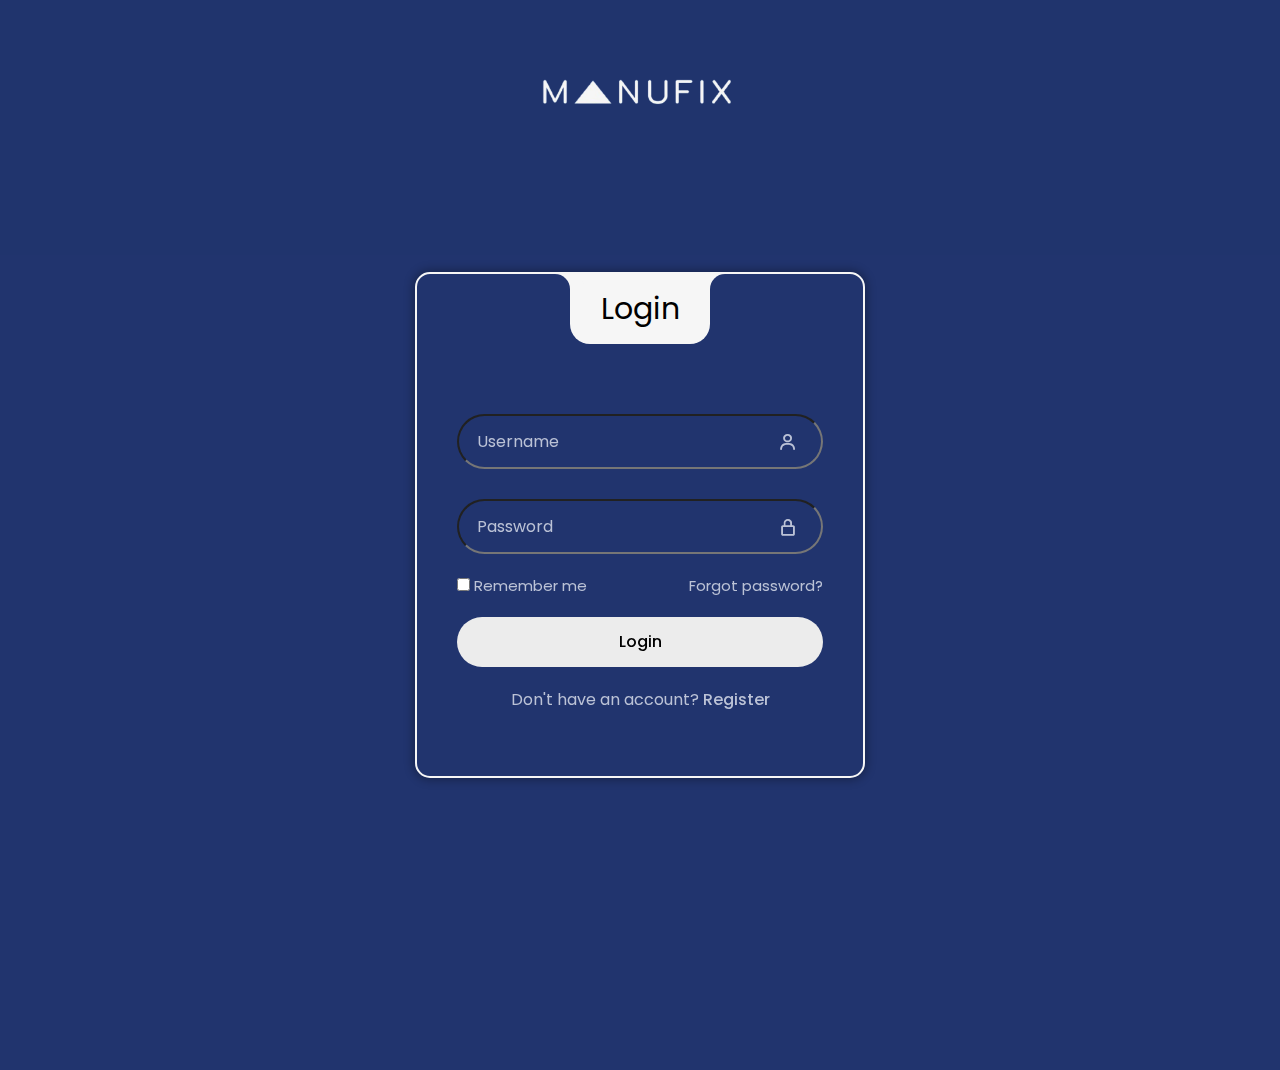
<file: assets/pages/login.html>
<!DOCTYPE html>
<html lang="en">
<head>
    <meta charset="UTF-8">
    <meta name="viewport" content="width=device-width, initial-scale=1.0">
    <link rel="stylesheet" href="https://unpkg.com/boxicons@2.1.4/css/boxicons.min.css">
    <link rel="stylesheet" href="../css/login.css">
    <link rel="icon" href="../images/image.png">
    <title>ManuFix</title>
</head>
<body>
    <header>
        <div class="header">
            <a href="../../index.html"><img src="../images/removed_bg.png" alt="logo"></a>
        </div>
    </header>
    
    <div class="wrapper">
        <div class="login_box">
            <div class="login-header">
                <span>Login</span>
            </div>
            <div class="input_box">
                <input type="text" id="user" class="input-field" required>
                <label for="user" class="label">Username</label>
                <i class="bx bx-user icon"></i>
            </div>
            <div class="input_box">
                <input type="password" id="pass" class="input-field" required>
                <label for="pass" class="label">Password</label>
                <i class="bx bx-lock-alt icon"></i>
            </div>
            <div class="remember-forgot">
                <div class="remember-me">
                    <input type="checkbox" id="remember">
                    <label for="remember">Remember me</label>
                </div>
                <div class="forgot">
                    <a href="#">Forgot password?</a>
                </div>
            </div>
            <div class="input_box">
                <input type="submit" class="input-submit" value="Login">
            </div>
            <div class="register">
                <span>Don't have an account? <a href="#">Register</a></span>
            </div>
        </div>
    </div>

</body>
</html>
</file>
<file: assets/css/login.css>
@import url('https://fonts.googleapis.com/css2?family=Poppins:ital,wght@0,100;0,200;0,300;0,400;0,500;0,600;0,700;0,800;0,900;1,100;1,200;1,300;1,400;1,500;1,600;1,700;1,800;1,900&display=swap');


*{
    margin: 0;
    padding: 0;
    box-sizing:  border-box;
    font-family: 'Poppins', sans-serif;
}

:root{
    --primary-color: #f6f6f6;
    --second-color: #bbc2d6;
    --third-color: #9ea8c7;
    --black-color: #000000;
}

body{
    background-color: #294189;
    overflow: hidden;
}

.header {    
    padding: 0;
    margin: 0;
    display: flex;
    justify-content: center;
    align-items: center;
    min-height: 12vh;
    background-color: rgba(0, 0, 0, 0.2);
    width: 100%;
}

.header  img{
    display: block;
    margin: 0 auto;
    width: 30%; 
    height: auto;
    transition: 0.5s;
}

.header img:hover {
    transform: scale(1.1);
    opacity: 0.7;
}

a{
    text-decoration: none;
    color: var(--second-color);
}

a:hover{
    text-decoration: underline;
}

.wrapper{
    width: 100%;
    display: flex;
    justify-content: center;
    align-items: center;
    min-height: 100vh;
    background-color: rgba(0, 0, 0, 0.2);
}

.login_box{
    position: relative;
    margin-bottom: 190px;
    width: 450px;
    backdrop-filter: blur(25px);
    border: 2px solid var(--primary-color);
    border-radius: 15px;
    padding: 7.5em 2.5em 4em 2.5em;
    color: var(--second-color);
    box-shadow: 0px 0px 10px 2px rgba(0, 0, 0, 0.3);
}

.login-header{
    position: absolute;
    top: 0;
    left: 50%;
    transform: translateX(-50%);
    display: flex;
    align-items: center;
    justify-content: center;
    background-color: var(--primary-color);
    width: 140px;
    height: 70px;
    border-radius: 0 0 20px 20px;
}

.login-header span{
    font-size: 30px;
    color: var(--black-color);
}

.login-header::before{
    content: "";
    position: absolute;
    top: 0;
    left: -30px;
    width: 30px;
    height: 30px;
    border-top-right-radius: 50%;
    background: transparent;
    box-shadow: 15px 0 0 0 var(--primary-color);
}

.login-header::after{
    content: "";
    position: absolute;
    top: 0;
    right: -30px;
    width: 30px;
    height: 30px;
    border-top-left-radius: 50%;
    background: transparent;
    box-shadow: -15px 0 0 0 var(--primary-color);
}

.input_box{
    position: relative;
    display: flex;
    flex-direction: column;
    margin: 20px 0;
}

.input-field{
    width: 100%;
    height: 55px;
    font-size: 16px;
    background: transparent;
    color: var(--second-color);
    padding-inline: 20px 50px;
    border: 2px solid --primary-color;
    border-radius: 30px;
    outline: none;
}

#user{
    margin-bottom: 10px;
}
.label{
    position: absolute;
    top: 15px;
    left: 20px;
    transition: .2s;
}
.input-field:focus ~ .label,
.input-field:valid ~ .label{
    position: absolute;
    top: -10px;
    left: 20px;
    font-size: 14px;
    background-color: var(--primary-color);
    border-radius: 30px;
    color: var(--black-color);
    padding: 0 10px;
}

.icon{
    position: absolute;
    top: 18px;
    right: 25px;
    font-size: 20px;
}

.remember-forgot{
    display: flex;
    justify-content: space-between;
    font-size: 15px;
}

.input-submit{
    width: 100%;
    height: 50px;
    background: #ececec;
    font-size: 16px;
    font-weight: 500;
    border: none;
    border-radius: 30px;
    cursor: pointer;
    transition: .3s;
}

.input-submit:hover{
    background: var(--second-color);
}

.register{
    text-align: center;
}

.register a{
    font-weight: 500;
}

@media only screen and (max-width: 564px){
    .wrapper{
        padding: 20px;
    }
    .login_box{
        padding: 7.5em 1.5em 4em 1.5em;
    }

    .header img{
        width: 40%;
    }
}
</file>
